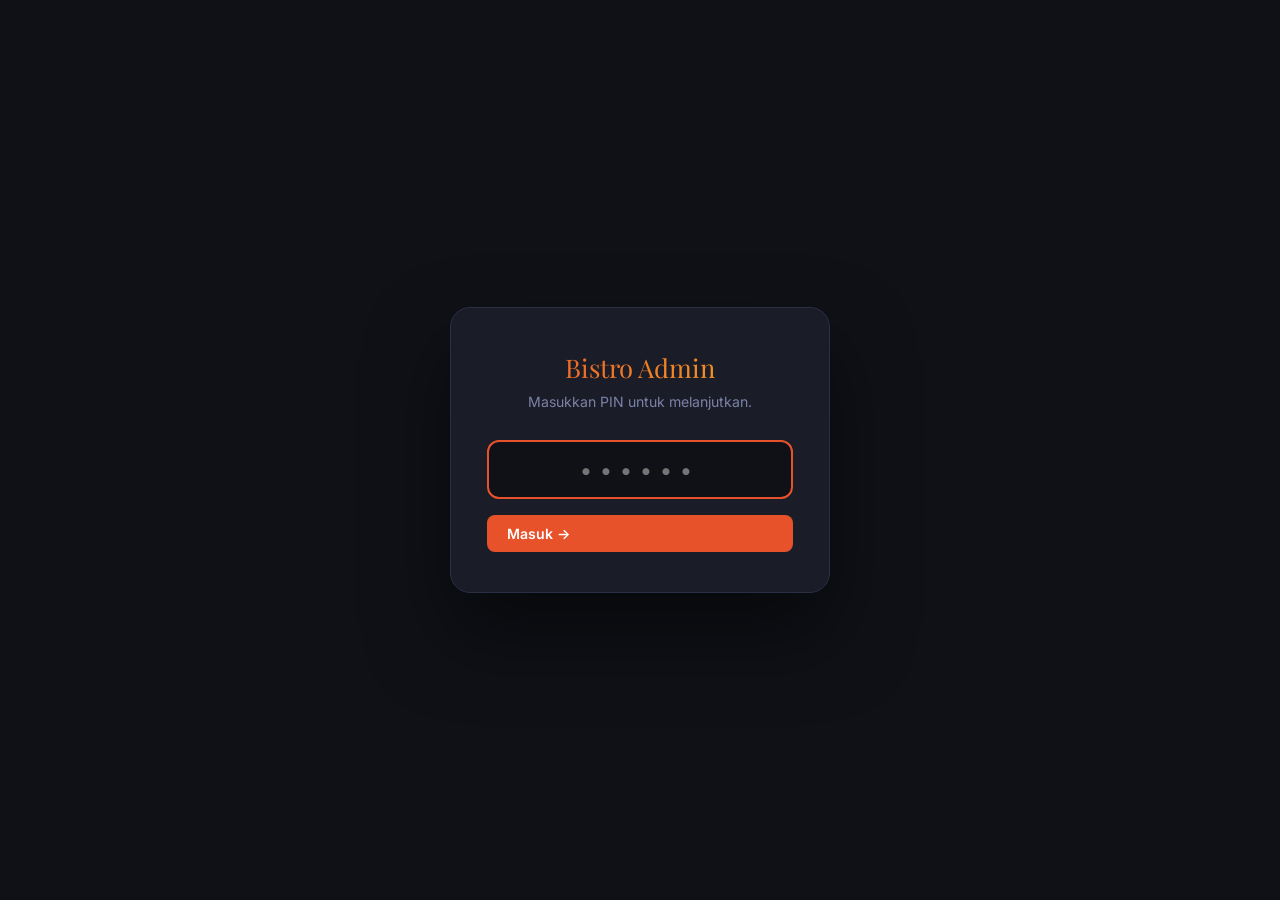
<file: admin.html>
<!doctype html>
<html lang="id">
  <head>
    <meta charset="UTF-8" />
    <meta name="viewport" content="width=device-width, initial-scale=1.0" />
    <title>Bistro Kekinian - Admin Dashboard</title>
    <link href="https://fonts.googleapis.com/css2?family=Inter:wght@300;400;500;600;700;800&family=Playfair+Display:wght@700&display=swap" rel="stylesheet" />
    <link rel="stylesheet" href="./css/admin.css" />
  </head>
  <body>
    <div id="pinOverlay">
      <div class="pin-box">
        <div class="pin-logo">Bistro Admin</div>
        <p>Masukkan PIN untuk melanjutkan.</p>
        <input type="password" id="pinInput" placeholder="&bull;&bull;&bull;&bull;&bull;&bull;" maxlength="6" autofocus autocomplete="off" />
        <div id="pinError">PIN salah. Coba lagi.</div>
        <button class="btn" onclick="checkPin()">Masuk &rarr;</button>
      </div>
    </div>
    <div class="sidebar-overlay" id="sidebarOverlay" onclick="closeSidebar()"></div>
    <div class="app-shell">
      <aside class="sidebar" id="sidebar">
        <div class="sidebar-logo"><h1>Bistro Admin</h1><p>Dashboard Pengelolaan</p></div>
        <nav class="sidebar-nav">
          <button class="nav-item active" id="tabBtnOrders" onclick="switchTab('orders')">
            <span class="nav-icon">&#x1F514;</span> Pesanan Masuk
            <span class="nav-badge" id="orderBadge">0</span>
          </button>
          <button class="nav-item" id="tabBtnMenu" onclick="switchTab('menu')">
            <span class="nav-icon">&#x1F37D;&#xFE0F;</span> Kelola Menu
          </button>
          <button class="nav-item" id="tabBtnHistory" onclick="switchTab('history')">
            <span class="nav-icon">&#x1F4DC;</span> Riwayat Pesanan
          </button>
        </nav>
        <div class="sidebar-footer"><a href="/" target="_blank"><span>&#x2197;</span> Lihat Website</a></div>
      </aside>
      <div class="main-content">
        <header class="topbar">
          <div style="display:flex;align-items:center;gap:14px;">
            <button class="btn-hamburger" onclick="openSidebar()">&#x2630;</button>
            <div><div class="topbar-title" id="topbarTitle">Pesanan Masuk</div><div class="topbar-sub" id="topbarSub">Memantau pesanan secara real-time</div></div>
          </div>
          <div class="topbar-right">
            <div class="sound-toggle-wrap">
              <span>&#x1F514;</span>
              <label class="toggle-switch"><input type="checkbox" id="soundToggle" checked /><span class="toggle-slider"></span></label>
              <span>Suara</span>
            </div>
          </div>
        </header>
        <div class="page active" id="tabOrders">
          <div class="stat-grid">
            <div class="stat-card" style="--c:var(--accent);"><div class="stat-icon">&#x1F525;</div><div class="stat-value" id="statActive">&mdash;</div><div class="stat-label">Pesanan Aktif</div></div>
            <div class="stat-card" style="--c:var(--amber);"><div class="stat-icon">&#x1F4CB;</div><div class="stat-value" id="statTotal">&mdash;</div><div class="stat-label">Total Pesanan</div></div>
            <div class="stat-card" style="--c:var(--green);"><div class="stat-icon">&#x2705;</div><div class="stat-value" id="statDone">&mdash;</div><div class="stat-label">Selesai</div></div>
            <div class="stat-card" style="--c:var(--blue);"><div class="stat-icon">&#x23F1;&#xFE0F;</div><div class="stat-value" id="statLast">&mdash;</div><div class="stat-label">ID Terbaru</div></div>
          </div>
          <div class="toolbar">
            <div class="section-title" style="margin-bottom:0;">Antrian Pesanan</div>
            <div style="display:flex;align-items:center;gap:10px;">
              <span class="auto-refresh-dot"></span>
              <span style="font-size:0.82rem;color:var(--muted);">Auto 3s</span>
              <button class="btn btn-secondary" onclick="fetchOrders()">&#x21BA; Refresh</button>
            </div>
          </div>
          <div class="orders-grid" id="ordersGrid"><div class="loading-state"><div class="loading-spinner"></div><br>Mengambil pesanan...</div></div>
        </div>
        <div class="page" id="tabMenu">
          <div class="toolbar">
            <div class="section-title" style="margin-bottom:0;">Daftar Menu</div>
            <div style="display:flex;gap:10px;">
              <button class="btn btn-secondary" onclick="fetchData()">&#x21BA; Refresh</button>
              <button class="btn" onclick="openModal('add')">+ Tambah Menu</button>
            </div>
          </div>
          <div class="table-wrap">
            <table>
              <thead><tr><th>Foto</th><th>Nama &amp; Harga</th><th>Kategori</th><th>Deskripsi</th><th style="text-align:right">Aksi</th></tr></thead>
              <tbody id="tableBody"><tr><td colspan="5" class="loading-state">Menunggu login...</td></tr></tbody>
            </table>
          </div>
        </div>
        <div class="page" id="tabHistory">
          <div class="toolbar">
            <div class="section-title" style="margin-bottom:0;">Riwayat Pesanan (Selesai/Batal)</div>
            <button class="btn btn-secondary" onclick="fetchOrders()">&#x21BA; Refresh Data</button>
          </div>
          <div class="table-wrap">
            <table>
              <thead><tr><th>ID Pesanan</th><th>Waktu</th><th>Nama / Meja</th><th>Rincian</th><th>Total</th><th>Status</th></tr></thead>
              <tbody id="historyTableBody"><tr><td colspan="6" class="loading-state">Mengambil riwayat...</td></tr></tbody>
            </table>
          </div>
        </div>
      </div>
    </div>
    <div class="modal-overlay" id="confirmModal" style="z-index: 100000; align-items: center; justify-content: center;">
      <div class="modal-box" style="max-width: 320px; text-align: center; padding: 30px;">
        <h3 id="confirmTitle" style="margin-bottom: 15px; font-family: 'Playfair Display', serif;">Konfirmasi</h3>
        <p id="confirmMessage" style="color: var(--muted); margin-bottom: 25px; font-size: 0.9rem;">Apakah Anda yakin?</p>
        <div style="display: flex; gap: 15px; justify-content: center;">
          <button class="btn btn-secondary" id="btnConfirmCancel" style="flex: 1;">Batal</button>
          <button class="btn" id="btnConfirmOk" style="flex: 1; background: var(--primary);">Ya</button>
        </div>
      </div>
    </div>
    
    <div class="modal-overlay" id="formModal">
      <div class="modal-box">
        <div class="modal-header"><h2 id="modalTitle">Tambah Menu Baru</h2><button class="btn-close" onclick="closeModal()">&times;</button></div>
        <div class="modal-body">
          <form id="menuForm">
            <input type="hidden" id="formId" />
            <div class="form-grid">
              <div class="form-group"><label>Nama Menu</label><input type="text" id="formName" required placeholder="Contoh: Burger Wagyu" /></div>
              <div class="form-group"><label>Harga (dengan Rp)</label><input type="text" id="formPrice" required placeholder="Contoh: Rp 89.000" /></div>
              <div class="form-group"><label>Kategori</label><select id="formCategory" required><option value="main">Main Course</option><option value="appetizer">Appetizer</option><option value="dessert">Dessert</option></select></div>
              <div class="form-group"><label>Rating</label><select id="formStars" required><option value="5">5 Bintang (Sempurna)</option><option value="4">4 Bintang (Sangat Baik)</option><option value="3">3 Bintang (Baik)</option><option value="2">2 Bintang (Cukup)</option><option value="1">1 Bintang (Kurang)</option></select></div>
              <div class="form-group full"><label>URL Gambar</label><input type="url" id="formImage" required placeholder="https://images.unsplash.com/..." /></div>
              <div class="form-group full"><label>Deskripsi Pendek</label><textarea id="formDesc" required placeholder="Deskripsi makanan..."></textarea></div>
              <div class="form-group"><label>Tags</label><input type="text" id="formTags" placeholder="Wagyu, Premium, Signature" /></div>
              <div class="form-group"><label>Label Ribbon</label><input type="text" id="formRibbon" placeholder="Kosongkan, atau isi: Best Seller" /></div>
            </div>
          </form>
        </div>
        <div class="modal-footer">
          <button class="btn btn-secondary" onclick="closeModal()" id="btnCancel">Batal</button>
          <button class="btn" onclick="saveMenu()" id="btnSave">Simpan Menu</button>
        </div>
      </div>
    </div>
    <button class="btn-alarm-stop" id="stopAlarmBtn" onclick="stopAlarm()">&#x1F515; MATIKAN ALARM</button>
    <div id="toast">Data disimpan!</div>
    <script type="module" src="./js/admin.js?v=5"></script>
  </body>
</html>
</file>
<file: css/admin.css>
:root { --bg:#0f1117; --surface:#1a1d27; --surface2:#21253a; --border:#2a2f45; --text:#e8eaf6; --muted:#7b82a8; --accent:#e8522a; --accent-lt:#ff7b50; --amber:#f5a623; --green:#2ecc71; --blue:#3d8ef0; --sidebar-w:240px; }
      * { box-sizing:border-box; margin:0; padding:0; }
      body { font-family:"Inter",sans-serif; background:var(--bg); color:var(--text); line-height:1.5; min-height:100vh; }
      #pinOverlay { position:fixed; inset:0; z-index:9999; background:var(--bg); display:flex; flex-direction:column; align-items:center; justify-content:center; }
      .pin-box { background:var(--surface); padding:40px 36px; border-radius:20px; border:1px solid var(--border); box-shadow:0 40px 80px rgba(0,0,0,0.5); text-align:center; width:90%; max-width:380px; }
      .pin-logo { font-family:"Playfair Display",serif; font-size:1.6rem; background:linear-gradient(135deg,var(--accent),var(--amber)); -webkit-background-clip:text; -webkit-text-fill-color:transparent; background-clip:text; margin-bottom:4px; }
      .pin-box p { font-size:0.88rem; color:var(--muted); margin-bottom:28px; }
      .pin-box input { width:100%; padding:14px; font-size:1.4rem; text-align:center; letter-spacing:8px; background:var(--bg); border:2px solid var(--border); border-radius:12px; color:var(--text); margin-bottom:16px; outline:none; font-family:"Inter",sans-serif; transition:border-color 0.2s; }
      .pin-box input:focus { border-color:var(--accent); }
      .pin-box button { width:100%; }
      #pinError { color:#ff6b6b; font-size:0.82rem; margin-top:-8px; margin-bottom:16px; display:none; }
      .app-shell { display:flex; min-height:100vh; }
      .sidebar { width:var(--sidebar-w); background:var(--surface); border-right:1px solid var(--border); display:flex; flex-direction:column; padding:24px 0; position:fixed; top:0; left:0; height:100vh; z-index:100; transition:transform 0.3s; }
      .sidebar-logo { padding:0 24px 24px; border-bottom:1px solid var(--border); }
      .sidebar-logo h1 { font-family:"Playfair Display",serif; font-size:1.25rem; background:linear-gradient(135deg,var(--accent-lt),var(--amber)); -webkit-background-clip:text; -webkit-text-fill-color:transparent; background-clip:text; }
      .sidebar-logo p { font-size:0.75rem; color:var(--muted); margin-top:2px; }
      .sidebar-nav { padding:20px 12px; flex:1; display:flex; flex-direction:column; gap:4px; }
      .nav-item { display:flex; align-items:center; gap:12px; padding:11px 14px; border-radius:10px; cursor:pointer; font-size:0.92rem; font-weight:500; color:var(--muted); border:none; background:transparent; font-family:"Inter",sans-serif; width:100%; text-align:left; transition:all 0.2s; }
      .nav-item:hover { background:var(--surface2); color:var(--text); }
      .nav-item.active { background:rgba(232,82,42,0.15); color:var(--accent-lt); }
      .nav-icon { font-size:1.1rem; width:22px; text-align:center; }
      .nav-badge { margin-left:auto; background:var(--accent); color:white; font-size:0.7rem; font-weight:700; padding:2px 8px; border-radius:20px; min-width:22px; text-align:center; display:none; }
      .sidebar-footer { padding:16px 12px; border-top:1px solid var(--border); }
      .sidebar-footer a { display:flex; align-items:center; gap:10px; color:var(--muted); text-decoration:none; font-size:0.88rem; padding:10px 14px; border-radius:10px; transition:all 0.2s; }
      .sidebar-footer a:hover { background:var(--surface2); color:var(--text); }
      .main-content { margin-left:var(--sidebar-w); flex:1; display:flex; flex-direction:column; min-height:100vh; }
      .topbar { background:var(--surface); border-bottom:1px solid var(--border); padding:18px 32px; display:flex; justify-content:space-between; align-items:center; position:sticky; top:0; z-index:50; }
      .topbar-title { font-size:1.15rem; font-weight:700; }
      .topbar-sub { font-size:0.8rem; color:var(--muted); margin-top:1px; }
      .topbar-right { display:flex; align-items:center; gap:16px; }
      .sound-toggle-wrap { display:flex; align-items:center; gap:8px; font-size:0.85rem; color:var(--muted); }
      .toggle-switch { position:relative; width:38px; height:20px; }
      .toggle-switch input { display:none; }
      .toggle-slider { position:absolute; inset:0; background:var(--border); border-radius:20px; cursor:pointer; transition:background 0.2s; }
      .toggle-slider::before { content:""; position:absolute; top:3px; left:3px; width:14px; height:14px; background:white; border-radius:50%; transition:transform 0.2s; }
      .toggle-switch input:checked + .toggle-slider { background:var(--accent); }
      .toggle-switch input:checked + .toggle-slider::before { transform:translateX(18px); }
      .btn-hamburger { display:none; background:none; border:none; color:var(--text); font-size:1.4rem; cursor:pointer; }
      .page { padding:28px 32px; display:none; }
      .page.active { display:block; }
      .stat-grid { display:grid; grid-template-columns:repeat(auto-fit,minmax(180px,1fr)); gap:16px; margin-bottom:28px; }
      .stat-card { background:var(--surface); border:1px solid var(--border); border-radius:14px; padding:20px; display:flex; flex-direction:column; gap:8px; position:relative; overflow:hidden; transition:transform 0.2s,box-shadow 0.2s; }
      .stat-card:hover { transform:translateY(-2px); box-shadow:0 12px 30px rgba(0,0,0,0.3); }
      .stat-card::before { content:""; position:absolute; top:0; left:0; width:4px; height:100%; background:var(--c,var(--accent)); }
      .stat-icon { font-size:1.8rem; line-height:1; }
      .stat-value { font-size:1.8rem; font-weight:800; }
      .stat-label { font-size:0.78rem; color:var(--muted); font-weight:500; text-transform:uppercase; letter-spacing:0.5px; }
      .toolbar { display:flex; justify-content:space-between; align-items:center; margin-bottom:20px; gap:12px; flex-wrap:wrap; }
      .section-title { font-size:1rem; font-weight:700; }
      .btn { background:var(--accent); color:#fff; border:none; padding:10px 20px; border-radius:8px; font-family:"Inter",sans-serif; font-weight:600; font-size:0.88rem; cursor:pointer; transition:all 0.2s; display:inline-flex; align-items:center; gap:6px; }
      .btn:hover { background:var(--accent-lt); transform:translateY(-1px); }
      .btn-secondary { background:var(--surface2); color:var(--text); border:1px solid var(--border); }
      .btn-secondary:hover { background:var(--border); }
      .btn-success { background:var(--green); color:#fff; }
      .btn-success:hover { background:#27ae60; }
      .btn-danger-sm { background:rgba(231,76,60,0.15); color:#ff6b6b; border:1px solid rgba(231,76,60,0.3); border-radius:6px; padding:5px 12px; font-size:0.8rem; font-weight:600; cursor:pointer; font-family:"Inter",sans-serif; transition:all 0.2s; }
      .btn-danger-sm:hover { background:rgba(231,76,60,0.3); }
      .btn-edit-sm { background:rgba(61,142,240,0.15); color:#6fb3f5; border:1px solid rgba(61,142,240,0.3); border-radius:6px; padding:5px 12px; font-size:0.8rem; font-weight:600; cursor:pointer; font-family:"Inter",sans-serif; transition:all 0.2s; margin-right:6px; }
      .btn-edit-sm:hover { background:rgba(61,142,240,0.3); }
      .table-wrap { background:var(--surface); border:1px solid var(--border); border-radius:14px; overflow:hidden; }
      table { width:100%; border-collapse:collapse; text-align:left; }
      thead { background:var(--surface2); }
      th { padding:14px 18px; font-size:0.75rem; text-transform:uppercase; letter-spacing:1px; color:var(--muted); font-weight:600; border-bottom:1px solid var(--border); }
      td { padding:14px 18px; font-size:0.9rem; border-bottom:1px solid rgba(255,255,255,0.04); vertical-align:middle; }
      tr:last-child td { border-bottom:none; }
      tr { transition:background 0.15s; }
      tr:hover td { background:rgba(255,255,255,0.02); }
      .td-img img { width:46px; height:46px; border-radius:8px; object-fit:cover; }
      .td-name { font-weight:600; }
      .td-price { font-size:0.82rem; color:var(--amber); margin-top:2px; font-weight:500; }
      .td-cat { display:inline-block; padding:4px 10px; border-radius:20px; font-size:0.72rem; font-weight:600; background:rgba(245,166,35,0.15); color:var(--amber); text-transform:capitalize; border:1px solid rgba(245,166,35,0.3); }
      .td-desc { max-width:240px; white-space:nowrap; overflow:hidden; text-overflow:ellipsis; color:var(--muted); font-size:0.82rem; }
      .loading-state { text-align:center; padding:60px 20px; color:var(--muted); font-size:0.9rem; }
      .loading-spinner { display:inline-block; width:36px; height:36px; border:3px solid rgba(232,82,42,0.2); border-radius:50%; border-top-color:var(--accent); animation:spin 0.8s linear infinite; margin-bottom:14px; }
      @keyframes spin { to { transform:rotate(360deg); } }
      .orders-grid { display:grid; grid-template-columns:repeat(auto-fill,minmax(290px,1fr)); gap:18px; }
      @keyframes slideUp { from { opacity:0; transform:translateY(16px); } to { opacity:1; transform:translateY(0); } }
      .order-card { background:var(--surface); border:1px solid var(--border); border-radius:16px; padding:20px; display:flex; flex-direction:column; gap:14px; animation:slideUp 0.35s ease-out; transition:transform 0.2s,box-shadow 0.2s; }
      .order-card:hover { transform:translateY(-3px); box-shadow:0 16px 40px rgba(0,0,0,0.35); }
      .order-card.new { border-color:var(--accent); box-shadow:0 0 0 1px var(--accent),0 8px 24px rgba(232,82,42,0.2); }
      .order-card.new::before { content:"NEW"; display:block; color:var(--accent-lt); font-size:0.7rem; font-weight:800; letter-spacing:2px; }
      .order-header { display:flex; justify-content:space-between; align-items:center; }
      .order-id { font-weight:800; color:var(--accent-lt); font-size:1rem; }
      .order-time { font-size:0.72rem; color:var(--muted); }
      .order-meta { display:flex; align-items:center; gap:10px; flex-wrap:wrap; }
      .order-name { font-weight:700; font-size:1.05rem; }
      .order-table { font-size:0.75rem; background:rgba(61,142,240,0.12); color:var(--blue); border:1px solid rgba(61,142,240,0.25); padding:3px 10px; border-radius:20px; font-weight:600; }
      .order-detail { background:var(--surface2); border:1px solid var(--border); padding:12px 14px; border-radius:10px; font-size:0.87rem; white-space:pre-wrap; line-height:1.7; }
      .order-footer { display:flex; justify-content:space-between; align-items:center; padding-top:12px; border-top:1px solid var(--border); margin-top:auto; }
      .order-total { font-weight:800; font-size:1rem; color:var(--amber); }
      .empty-state { text-align:center; padding:60px 20px; grid-column:1/-1; }
      .empty-state-icon { font-size:3rem; margin-bottom:16px; }
      .empty-state h3 { font-size:1.1rem; margin-bottom:6px; }
      .empty-state p { font-size:0.88rem; color:var(--muted); }
      .auto-refresh-dot { width:8px; height:8px; background:var(--green); border-radius:50%; display:inline-block; animation:blink 2s infinite; }
      @keyframes blink { 0%,100%{opacity:1;} 50%{opacity:0.3;} }
      @keyframes pulseAlarm { 0%{transform:translateX(-50%) scale(1);box-shadow:0 0 0 0 rgba(231,76,60,0.8);} 70%{transform:translateX(-50%) scale(1.06);box-shadow:0 0 0 18px rgba(231,76,60,0);} 100%{transform:translateX(-50%) scale(1);box-shadow:0 0 0 0 rgba(231,76,60,0);} }
      .btn-alarm-stop { display:none; position:fixed; bottom:28px; left:50%; transform:translateX(-50%); background:linear-gradient(135deg,#e74c3c,#c0392b); color:white; border:none; padding:16px 36px; font-size:1.1rem; font-weight:800; border-radius:50px; box-shadow:0 10px 30px rgba(231,76,60,0.6); z-index:10000; cursor:pointer; align-items:center; gap:10px; animation:pulseAlarm 1.2s infinite; letter-spacing:0.5px; }
      .modal-overlay { position:fixed; inset:0; background:rgba(0,0,0,0.7); backdrop-filter:blur(6px); display:flex; justify-content:center; align-items:center; z-index:1000; opacity:0; pointer-events:none; transition:opacity 0.25s; }
      .modal-overlay.active { opacity:1; pointer-events:auto; }
      .modal-box { background:var(--surface); width:90%; max-width:620px; border-radius:18px; border:1px solid var(--border); box-shadow:0 40px 80px rgba(0,0,0,0.5); display:flex; flex-direction:column; max-height:90vh; transform:scale(0.96); transition:transform 0.25s; }
      .modal-overlay.active .modal-box { transform:scale(1); }
      .modal-header { padding:24px 28px; border-bottom:1px solid var(--border); display:flex; justify-content:space-between; align-items:center; }
      .modal-header h2 { font-size:1.15rem; font-weight:700; }
      .btn-close { background:var(--surface2); border:1px solid var(--border); width:32px; height:32px; border-radius:50%; font-size:1.1rem; color:var(--muted); cursor:pointer; display:flex; align-items:center; justify-content:center; transition:all 0.2s; }
      .btn-close:hover { background:var(--border); color:var(--text); }
      .modal-body { padding:24px 28px; overflow-y:auto; flex:1; }
      .form-grid { display:grid; grid-template-columns:1fr; gap:16px; }
      @media (min-width:600px) { .form-grid { grid-template-columns:1fr 1fr; } }
      .form-group { display:flex; flex-direction:column; gap:6px; }
      .form-group.full { grid-column:1/-1; }
      .form-group label { font-size:0.8rem; font-weight:600; color:var(--muted); text-transform:uppercase; letter-spacing:0.5px; }
      .form-group input,.form-group select,.form-group textarea { padding:10px 14px; background:var(--bg); border:1px solid var(--border); border-radius:8px; font-family:inherit; font-size:0.92rem; color:var(--text); outline:none; transition:border-color 0.2s; }
      .form-group input:focus,.form-group select:focus,.form-group textarea:focus { border-color:var(--accent); box-shadow:0 0 0 3px rgba(232,82,42,0.12); }
      .form-group select option { background:var(--surface); color:var(--text); }
      .form-group textarea { resize:vertical; min-height:80px; }
      .modal-footer { padding:20px 28px; border-top:1px solid var(--border); display:flex; justify-content:flex-end; gap:12px; }
      #toast { position:fixed; bottom:-60px; left:50%; transform:translateX(-50%); background:var(--surface2); border:1px solid var(--border); color:var(--text); padding:12px 28px; border-radius:50px; font-size:0.88rem; font-weight:600; transition:bottom 0.3s cubic-bezier(0.25,1,0.5,1); z-index:10000; box-shadow:0 8px 24px rgba(0,0,0,0.3); white-space:nowrap; }
      #toast.show { bottom:28px; }
      .sidebar-overlay { display:none; position:fixed; inset:0; background:rgba(0,0,0,0.6); z-index:99; }
      @media (max-width:768px) {
        .sidebar { transform:translateX(-100%); } .sidebar.open { transform:translateX(0); }
        .sidebar-overlay.show { display:block; } .main-content { margin-left:0; }
        .btn-hamburger { display:block; } .page { padding:20px 16px; } .topbar { padding:14px 16px; }
        .stat-grid { grid-template-columns:repeat(2,1fr); } .orders-grid { grid-template-columns:1fr; }
        .table-wrap { background:transparent; border:none; }
        table,thead,tbody,th,td,tr { display:block; } thead { display:none; }
        tr { background:var(--surface); border:1px solid var(--border); border-radius:14px; margin-bottom:14px; padding:16px; display:grid; grid-template-columns:56px 1fr; gap:8px 12px; }
        td { padding:0 !important; border:none !important; }
        .td-img { grid-column:1; grid-row:1/span 2; align-self:start; } .td-img img { width:56px; height:56px; }
        td:nth-child(2) { grid-column:2; grid-row:1; } td:nth-child(3) { grid-column:2; grid-row:2; align-self:center; }
        .td-desc { grid-column:1/span 2; grid-row:3; white-space:normal; max-width:100%; font-size:0.82rem; color:var(--muted); padding-top:8px !important; border-top:1px dashed var(--border) !important; }
        td:last-child { grid-column:1/span 2; grid-row:4; text-align:right !important; padding-top:10px !important; border-top:1px solid var(--border) !important; }
        .modal-box { width:96%; border-radius:16px; max-height:96vh; }
        .modal-header,.modal-body,.modal-footer { padding:18px; }
        .modal-footer { flex-direction:column; } .modal-footer button { width:100%; }
      }
</file>
